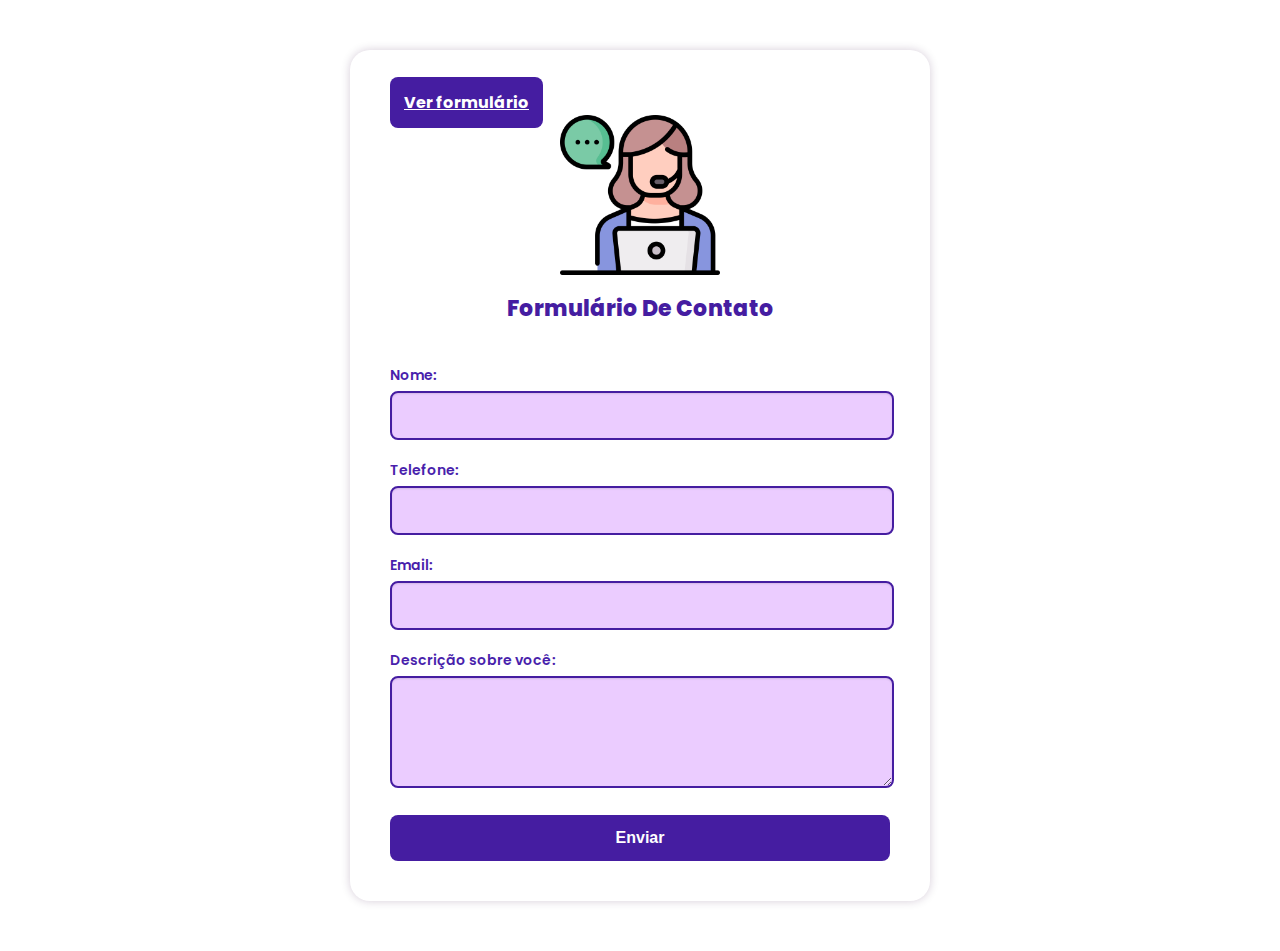
<file: index.html>
<!DOCTYPE html>
<html lang="pt-br">
  <head>
    <meta charset="UTF-8" />
    <meta name="viewport" content="width=device-width, initial-scale=1.0" />
    <title>Formulário De Contato</title>
    <link rel="preconnect" href="https://fonts.googleapis.com" />
    <link rel="preconnect" href="https://fonts.gstatic.com" crossorigin />
    <link
      href="https://fonts.googleapis.com/css2?family=Poppins:ital,wght@0,100;0,200;0,300;0,400;0,500;0,600;0,700;0,800;0,900;1,100;1,200;1,300;1,400;1,500;1,600;1,700;1,800;1,900&display=swap"
      rel="stylesheet"
    />
    <link rel="stylesheet" href="styles.css" />
  </head>
  <body>
    <div class="container">
      <div class="buttons">
        <a href="listagem.html" class="btn">Ver formulário</a>
      </div>
      <header>
        <img src="/assets/logo.png" alt="Logo" class="logo" />
        <h1 class="heading">Formulário De Contato</h1>
      </header>
      <form action="#" method="post" class="form">
        <div class="form-group">
          <label for="nome">Nome:</label>
          <input type="text" id="nome" name="nome" required />
        </div>
        <div class="form-group">
          <label for="telefone">Telefone:</label>
          <input type="tel" id="telefone" name="telefone" required />
        </div>
        <div class="form-group">
          <label for="email">Email:</label>
          <input type="email" id="email" name="email" required />
        </div>
        <div class="form-group">
          <label for="descricao">Descrição sobre você:</label>
          <textarea
            id="descricao"
            name="descricao"
            rows="4"
            required
          ></textarea>
        </div>
        <button type="submit" class="btn">Enviar</button>
      </form>
    </div>
    <script>
    const form = document.querySelector(".form");
      form.addEventListener("submit", enviarDados
      );

      async function enviarDados(event) {
        event.preventDefault();
        // Pega os valores dos campos do formulário
        const nome = document.getElementById("nome").value;
        const telefone = document.getElementById("telefone").value;
        const email = document.getElementById("email").value;
        const descricao = document.getElementById("descricao").value;

        // Cria uma variável com os dados do formulário
        const dados = {
          nome: nome,
          telefone: telefone,
          email: email,
          descricao: descricao,
        };
        console.log(dados);
        console.log(JSON.stringify(dados));

        try {
          // Faz uma requisição para a sua API
          await fetch("https://meu-primeiro-banco-de-dados-61an.onrender.com/formulario", {
            method: "POST",
            headers: {
              "Content-Type": "application/json",
            },
            body: JSON.stringify(dados),
          }).then((response) =>{
            if(response.ok){
              alert("Formulário enviado com sucesso!");
            }else{
              alert("Erro ao enviar formulário!");
            }
          });
        } catch (error) {
          console.log(error);
        } 
      }
    </script>
  </body>
</html>
</file>
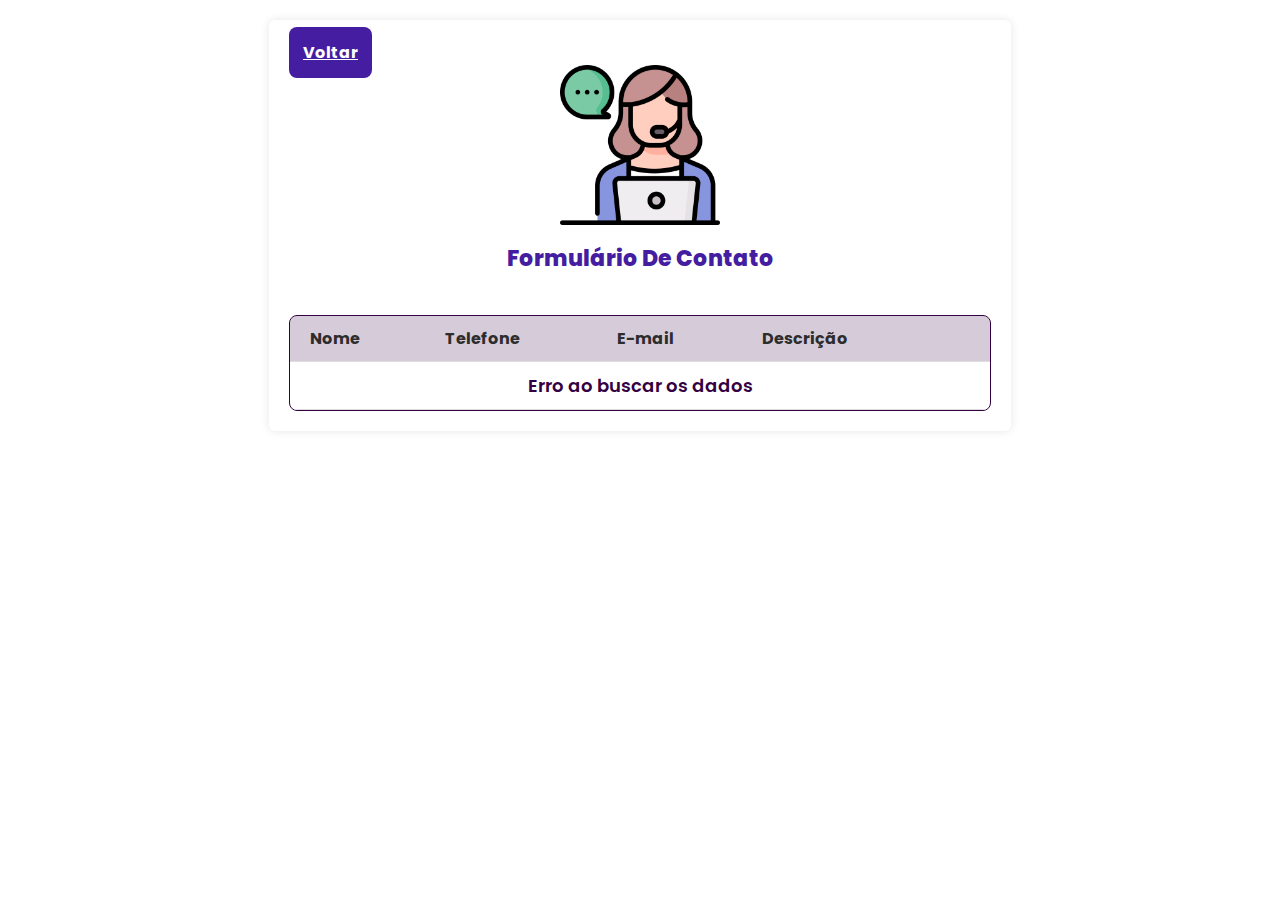
<file: listagem.html>
<!DOCTYPE html>
<html lang="pt-br">
  <head>
    <meta charset="UTF-8" />
    <meta name="viewport" content="width=device-width, initial-scale=1.0" />
    <title>Formulário - Listagem</title>
    <link rel="preconnect" href="https://fonts.googleapis.com" />
    <link rel="preconnect" href="https://fonts.gstatic.com" crossorigin />
    <link
      href="https://fonts.googleapis.com/css2?family=Poppins:ital,wght@0,100;0,200;0,300;0,400;0,500;0,600;0,700;0,800;0,900;1,100;1,200;1,300;1,400;1,500;1,600;1,700;1,800;1,900&display=swap"
      rel="stylesheet"
    />
    <link rel="stylesheet" href="styles.css" />
  </head>
  <body>
    <main class="container-lista">
      <div class="buttons">
        <a href="index.html" class="btn">Voltar</a>
      </div>
      <header>
        <img src="/assets/logo.png" alt="Logo" class="logo" />
        <h1 class="heading">Formulário De Contato</h1>
      </header>

      <div class="container-tabela">
        <table>
          <thead>
            <th>Nome</th>
            <th>Telefone</th>
            <th>E-mail</th>
            <th>Descrição</th>
            <th></th>
          </thead>
          <tbody class="corpo-tabela">
            <tr class="tabela-vazia">
              <td colspan="5">
                <span class="mensagem">Carregando Dados</span>
              </td>
            </tr>
          </tbody>
        </table>
      </div>
    </main>
  </body>
  <script>
    const mensagem = document.querySelector(".mensagem");
    //TODO: Altere o link abaixo para o link da sua API
    fetch("https://meu-primeiro-banco-de-dados-61an.onrender.com/listaFormulario")
      .then((response) => response.json())
      .then((data) => {
        const corpoTabela = document.querySelector(".corpo-tabela");
        const tabelaVazia = document.querySelector(".tabela-vazia");

        if (data.length > 0) {
          tabelaVazia.style.display = "none";
        } else if (data.length === 0) {
          mensagem.textContent = "Nenhum dado encontrado";
        }

        data.forEach((item) => {
          const tr = document.createElement("tr");
          tr.innerHTML = `
            <td>${item.nome}</td>
            <td>${item.telefone}</td>
            <td>${item.email}</td>
            <td>${item.descricao}</td>
            <td>
              <button class="btn-excluir" onclick="excluirItem('${item.id}')">Excluir</button>
            </td>
          `;
          corpoTabela.appendChild(tr);
        });
      })
      .catch((e) => {
        console.log(e);
        mensagem.textContent = "Erro ao buscar os dados";
        alert("Erro ao buscar os dados");
      });

    async function excluirItem(id) {
      try {
        //TODO: Altere o link abaixo para o link da sua API
        await fetch(`https://meu-primeiro-banco-de-dados-61an.onrender.com/deletarFormulario/${id}`, {
          method: "DELETE",
        });
        alert("Item excluído com sucesso");
        window.location.reload();
      } catch (error) {
        console.log(error);
        alert("Erro ao excluir o item");
      }
    }
  </script>
</html>
</file>
<file: styles.css>
body {
    display: flex;
    flex-direction: columns;
    margin: 0;
    font-family: "Poppins", sans-serif;
    font-style: normal;
    background-color: #ffffff; /* branco */
    color: #2d2d2d; /* preto */
    align-items: center;
    justify-content: center;
    justify-items: center;
  }
  
  .container {
    min-width: 500px;
    max-width: 600px;
    margin: 50px 20px;
    padding: 40px 40px;
    background-color: #ffffff; /* branco */
    border-radius: 20px;
    box-shadow: 0 0 10px rgba(51, 0, 67, 0.2);
    display: flex;
    flex-direction: column;
    justify-content: center;
  }
  
  header {
    text-align: center;
    margin-bottom: 40px;
  }
  
  .logo {
    width: 160px;
    margin-bottom: 10px;
  }
  
  .heading {
    font-size: 22px;
    font-weight: 800;
    color: #451da1; /* roxo */
    margin: 0;
  }
  
  .form-group {
    margin-bottom: 20px;
  }
  
  label {
    display: block;
    font-size: 14px;
    font-weight: 600;
    margin-bottom: 5px;
    color: #491fac; /* roxo */
  }
  
  input[type="text"],
  input[type="tel"],
  input[type="email"],
  textarea {
    width: calc(100% - 24px); /* Ajuste para a largura dos inputs */
    padding: 12px;
    border: 2px solid #451da1; /* roxo */
    border-radius: 8px;
    background-color: rgba(153, 0, 255, 0.2); /* roxo com transparência */
    font-size: 14px;
    font-family: "Poppins", sans-serif;
    box-shadow: inset 0 1px 2px rgba(0, 0, 0, 0.1);
    transition: border-color 0.3s ease;
  }
  
  textarea {
    resize: vertical;
  }
  
  input[type="text"]:focus,
  input[type="tel"]:focus,
  input[type="email"]:focus,
  textarea:focus {
    border-color: rgba(51, 0, 67, 0.2); /* roxo */
  }
  
  
  .btn {
    background-color: #451da1; /* roxo */
    color: #ffffff; /* branco */
    width: 100%; /* Ocupa toda a largura do container */
    padding: 14px;
    border: none;
    border-radius: 8px;
    cursor: pointer;
    font-size: 16px;
    font-weight: 700;
    transition: background-color 0.3s ease;
  }
  
  .btn:hover {
    background-color: rgba(57, 9, 146, 0.67); /* tom mais escuro de roxo */
  }

  /* Estilização da tabela */
.container {
  margin: 50px 20px;
  padding: 40px 40px;
  background-color: #ffffff; /* branco */
  border-radius: 20px;
  box-shadow: 0 0 10px rgba(51, 0, 67, 0.2);
  display: flex;
  flex-direction: column;
  justify-content: center;
}

main {
  max-width: 1200px;
  margin: 20px auto;
  padding: 20px;
  background-color: #fff;
  border-radius: 6px;
  box-shadow: 0 0 10px rgba(0, 0, 0, 0.1);
}

.container-tabela {
  max-width: 100%;
  min-width: 700px;
  background-color: #fff;
  border-radius: 8px;
  border: 1px solid #330043;
  overflow: hidden;
  margin-top: 20px;
}

table {
  width: 100%;
  border-collapse: collapse;
}
th,
td {
  padding: 10px 20px;
  text-align: left;
  border-bottom: 1px solid #ddd;
}
th {
  background-color: rgba(51, 0, 67, 0.2);
}
tr:nth-child(even) {
  background-color: #f9f9f9;
}

.tabela-vazia span {
  display: block;
  text-align: center;
  width: 100%;
  font-weight: 600;
  margin: 0 auto;
  font-size: 18px;
  color: #330043;
}

.btn-excluir {
  padding: 5px 10px;
  background-color: #f44336;
  color: white;
  border: none;
  border-radius: 4px;
  cursor: pointer;
}
.btn-excluir:hover {
  background-color: #d32f2f;
}
</file>
